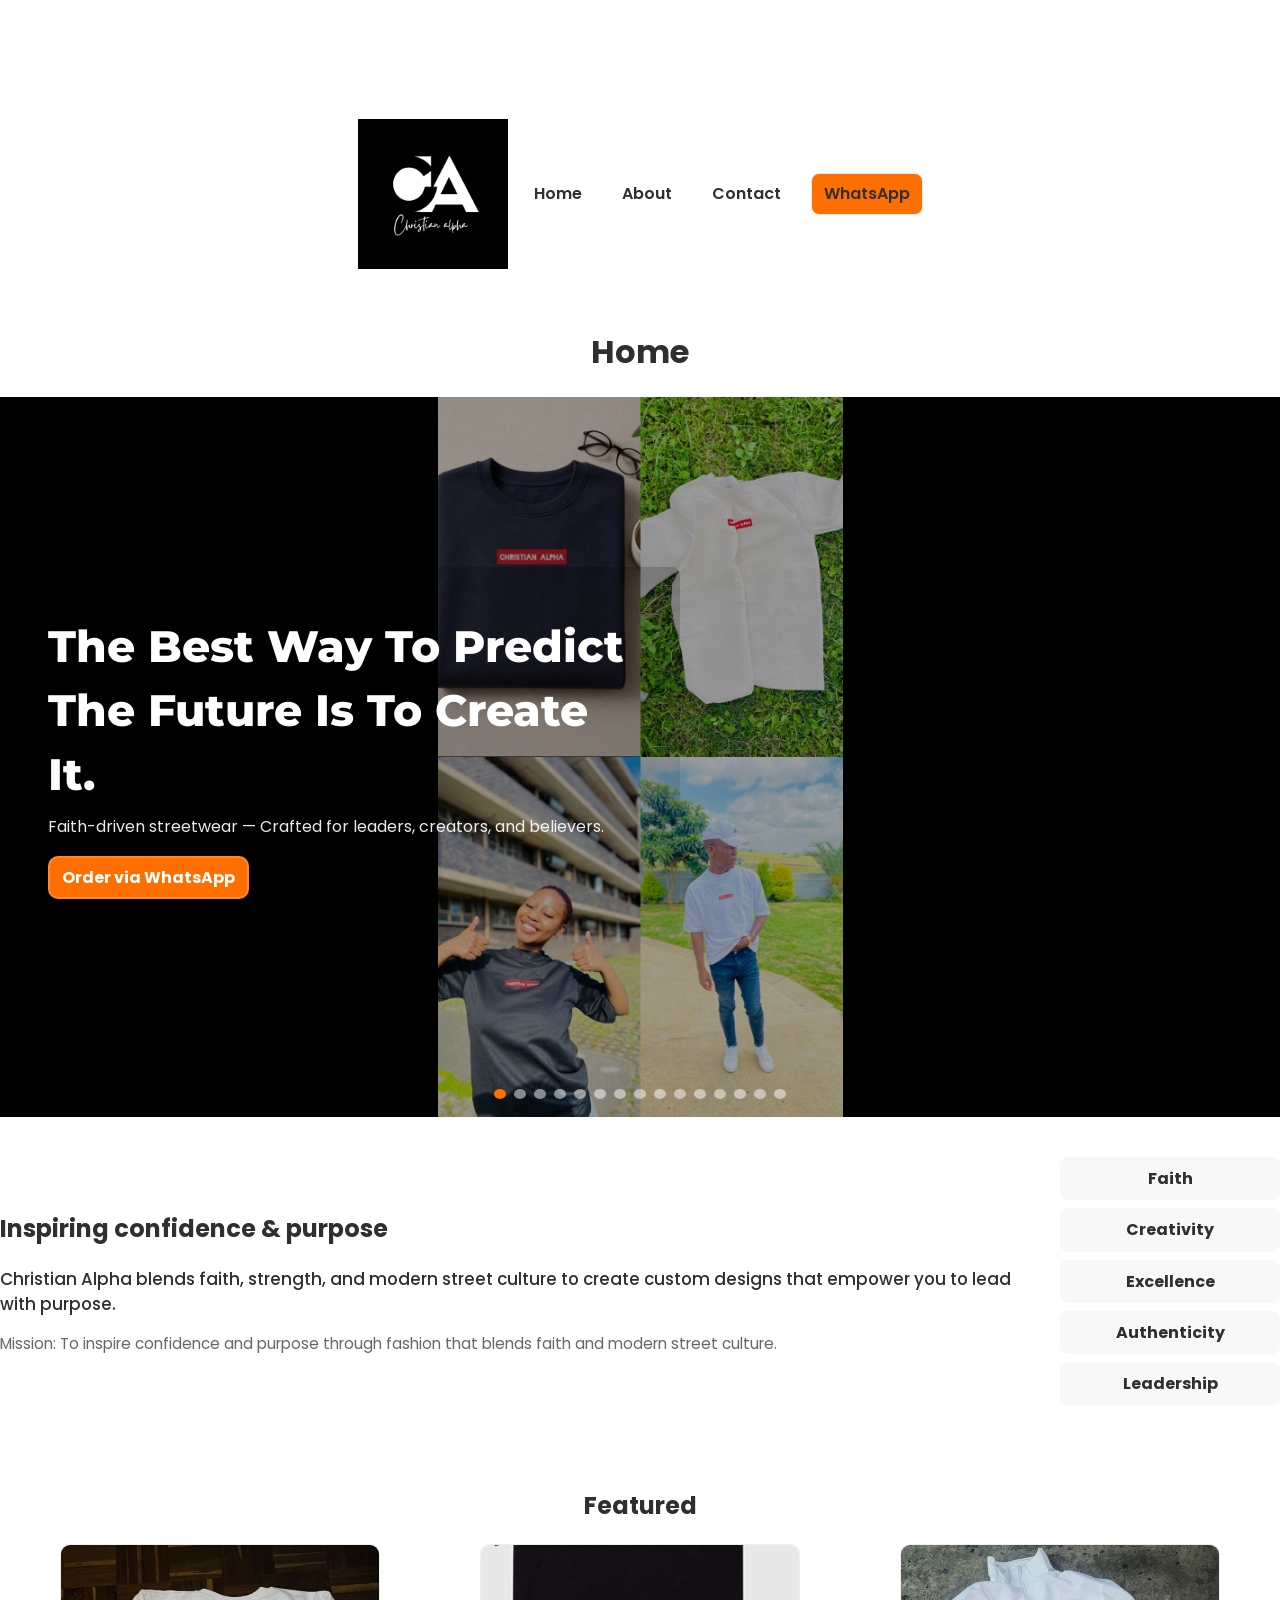
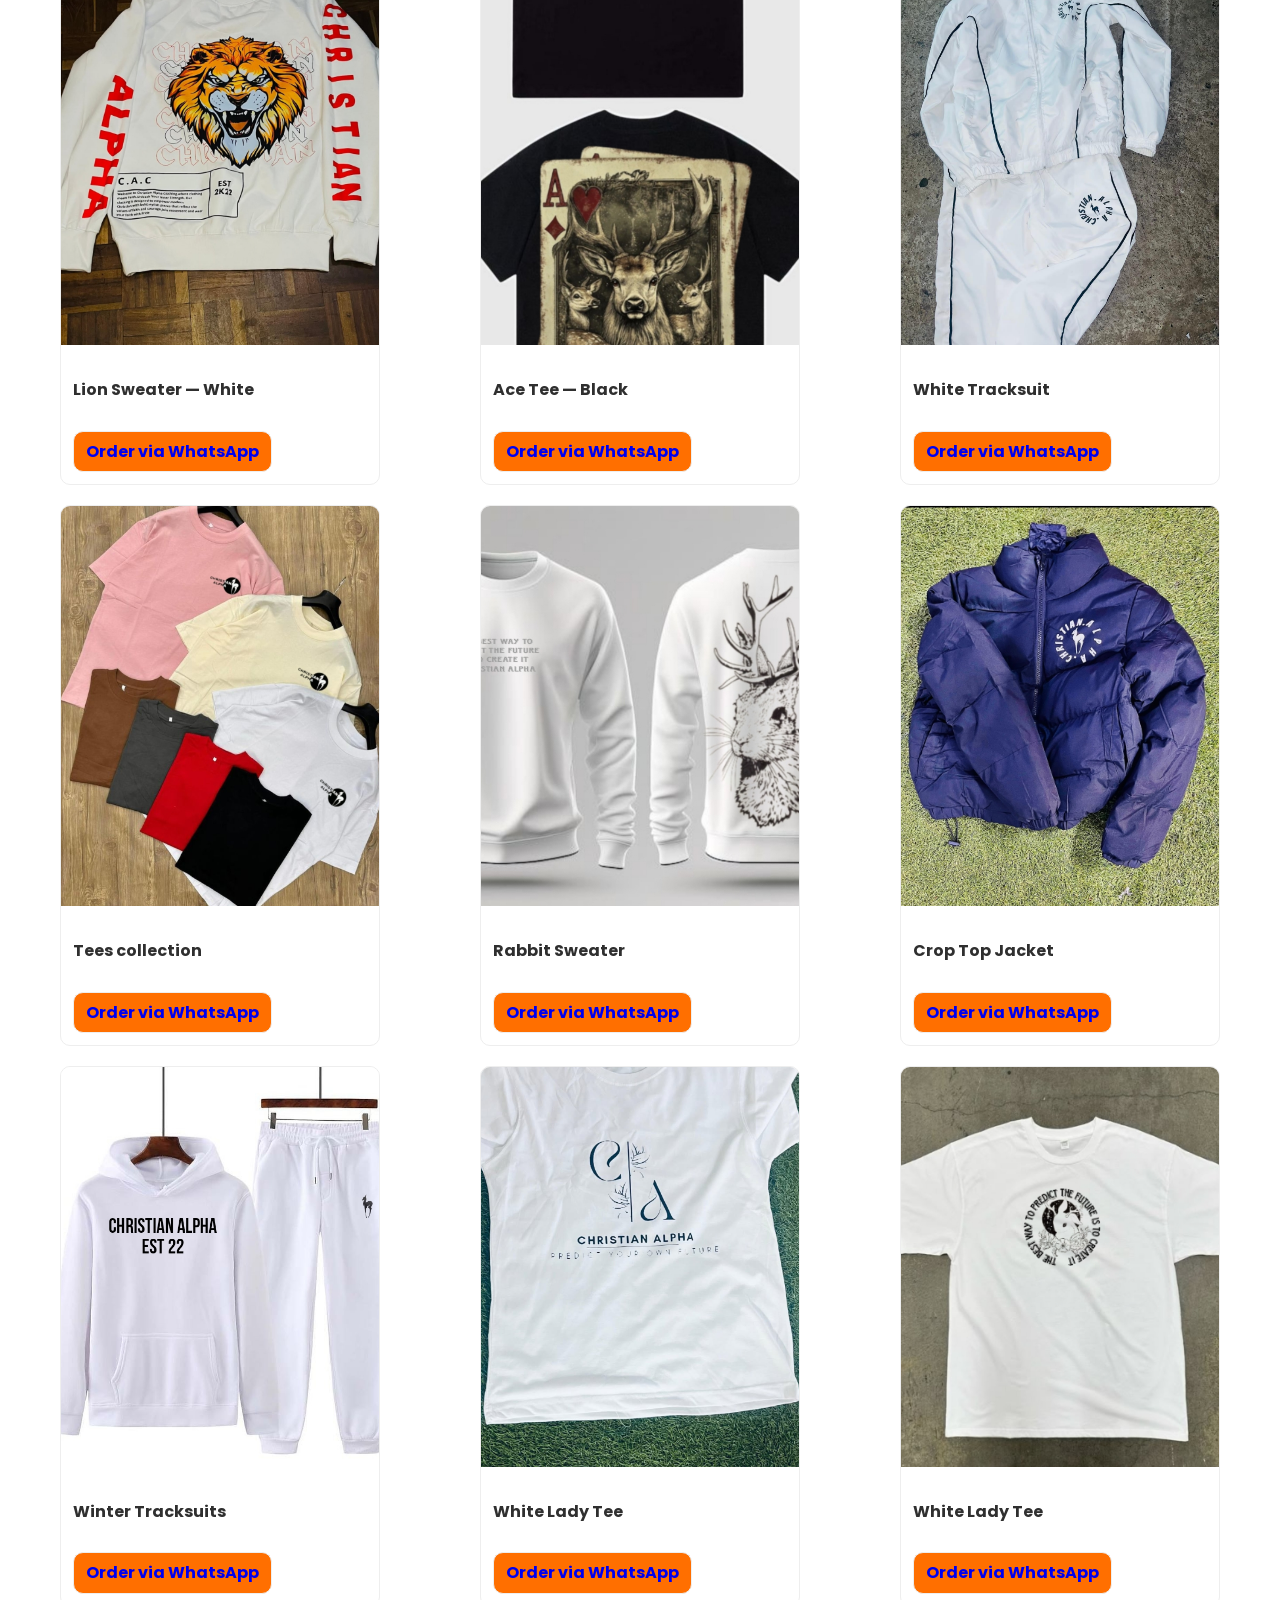
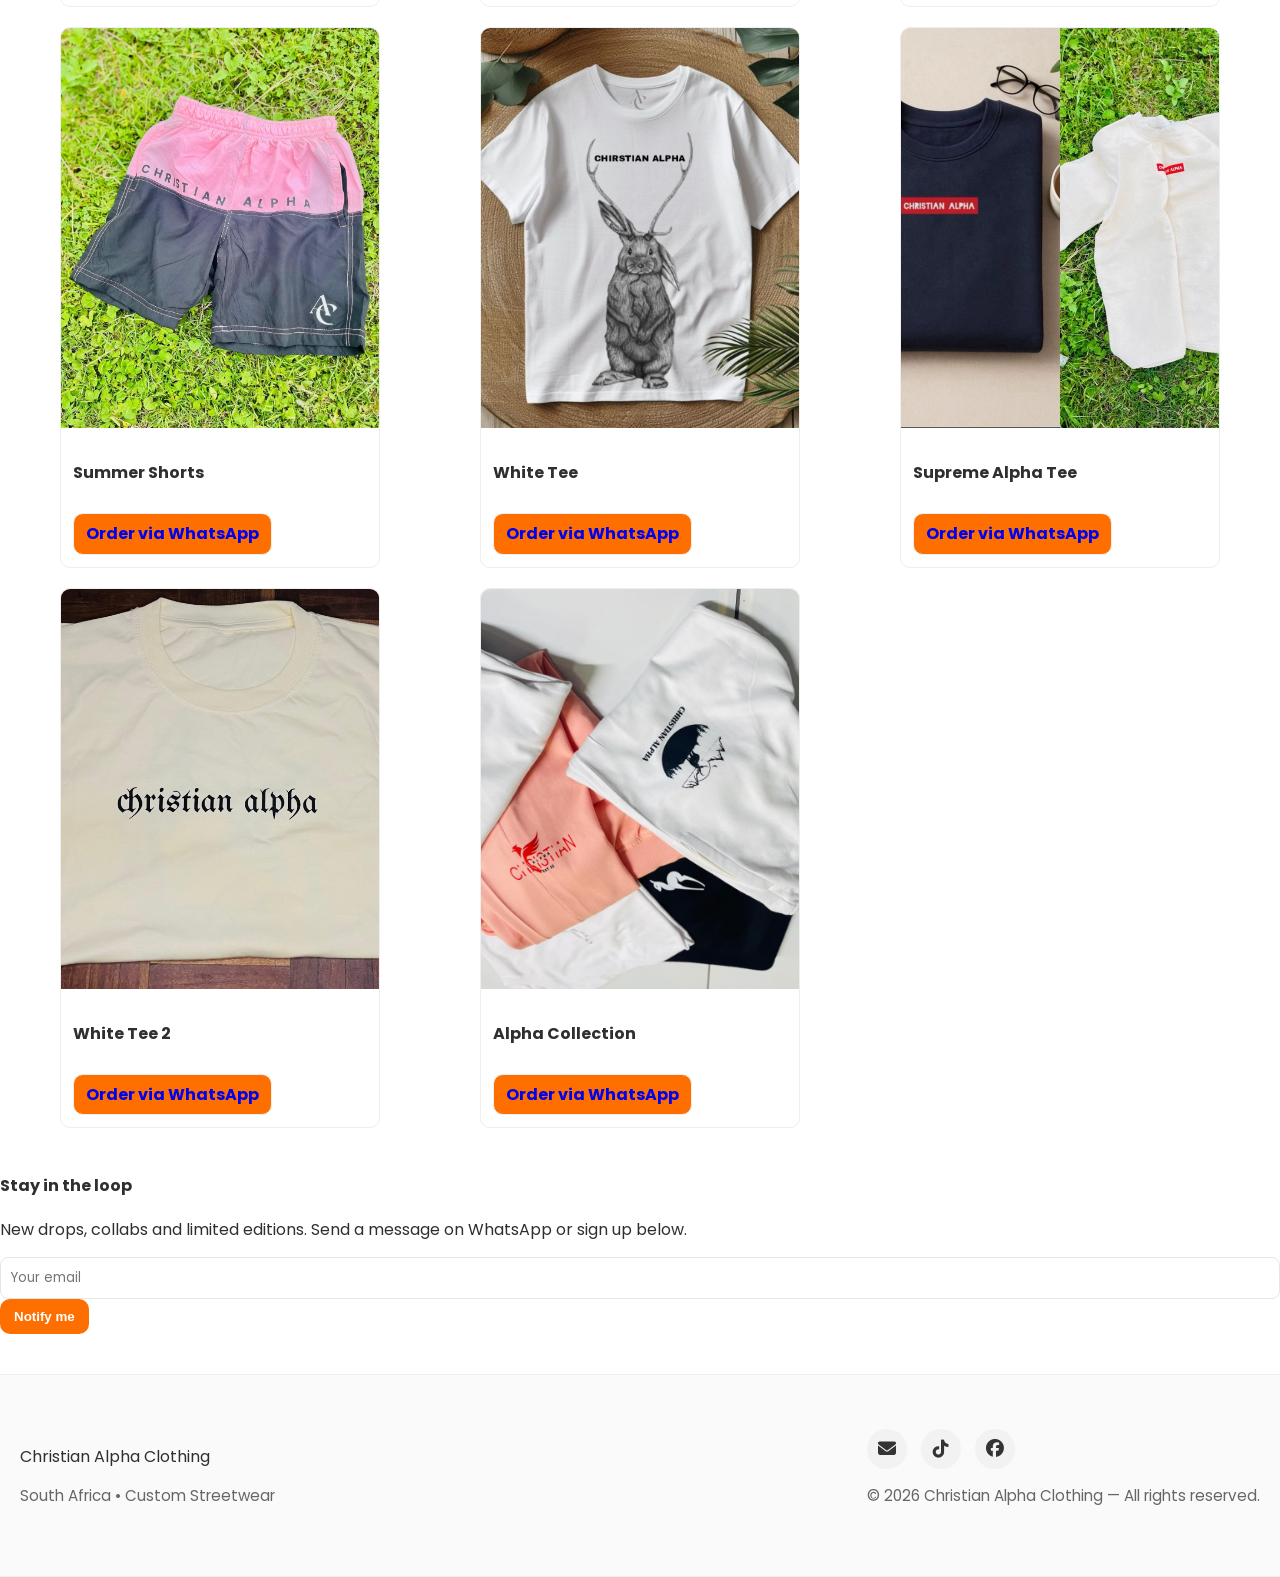
<file: index.html>
<!doctype html>
 <html lang="en">
<head>
    <meta charset="utf-8" /> <meta name="viewport" content="width=device-width,initial-scale=1" />
    <title>Christian Alpha Clothing — Wear It With Pride</title>
    <meta name="description" content="Christian Alpha — custom faith driven streetwear from South Africa. Wear it with pride." />
    <link rel="preconnect" href="https://fonts.gstatic.com" crossorigin>
    <link rel="stylesheet" href="https://cdnjs.cloudflare.com/ajax/libs/font-awesome/6.5.0/css/all.min.css">
    <link rel="icon" type="image/jpg" sizes="32x32" href="pics/b-w logo-2.png">
    <link href="https://fonts.googleapis.com/css2?family=Montserrat:wght@700;800&family=Poppins:wght@300;400;600&display=swap" rel="stylesheet">
    <link rel="stylesheet" href="css/styles.css">
</head>
<body class="bg-white text-charcoal">
<header class="site-header">
<div class="container header-inner">
<a href="index.html" class="logo" aria-label="Christian Alpha Home" aria-current="page">
 <img src="pics/b-w logo.jpg" alt="Christian Alpha — Logo black and white" width="150" height="150" loading="lazy">
</a>
<nav class="nav" role="navigation" aria-label="Main">
    <a href="index.html">Home</a>
    <a href="about.html">About</a>
    <a href="contact.html">Contact</a>
    <a style="background-color: #FF6F00;" class="btn btn-ghost" href="https://wa.me/c/27706465970" target="_blank" rel="noopener">WhatsApp</a>
</nav>
<button id="navToggle" class="nav-toggle" aria-expanded="false" aria-controls="mobileNav" aria-label="Open menu"> <span></span><span></span><span>
 </span> </button>
</div>
<!-- mobile nav -->
 <div id="mobileNav" class="mobile-nav" hidden>
    <a href="index.html">Home</a>
    <a href="about.html">About</a>
    <a href="contact.html">Contact</a>
    <a class="btn btn-ghost" href="https://wa.me/c/27706465970" target="_blank" rel="noopener">WhatsApp</a>
</div>
</header>
<main>
     <h1 style="text-align: center;">Home</h1>
<!-- HERO slideshow -->
<section class="hero">
    <div class="hero-slideshow" id="heroSlideshow" aria-roledescription="carousel">
        <div class="slide" style="background-image:url('people/hero-1.jpg')" aria-hidden="false">
        <div class="hero-content-container"> <h1 class="hero-title">The Best Way To Predict The Future Is To Create It.</h1>
        <p class="hero-sub">Faith-driven streetwear — Crafted for leaders, creators, and believers.</p>
    <div class="hero-ctas">
        <a class="btn btn-outline" href="https://wa.me/c/27706465970" target="_blank" rel="noopener">Order via WhatsApp</a>
    </div>
        </div>
        </div>
 <div class="slide" style="background-image:url('people/hero-2.jpg')" aria-hidden="false">
    <div class="hero-content-container">
        <h1 class="hero-title">Wear It With Pride.</h1>
        <p class="hero-sub">Bold designs. Subtle faith. Premium streetwear.</p>
    <div class="hero-ctas">
        <a class="btn btn-outline" href="https://wa.me/c/27706465970" target="_blank" rel="noopener">Order via WhatsApp</a>
    </div>
    </div>
</div>
<div class="slide" style="background-image:url('people/hero-3.jpg')" aria-hidden="true">
    <div class="hero-content-container">
        <h1 class="hero-title">Built For Leaders</h1>
        <p class="hero-sub">From hoodies to tracksuits — confidence in every stitch.</p>
    <div class="hero-ctas">
        <a class="btn btn-outline" href="https://wa.me/c/27706465970" target="_blank" rel="noopener">Order via WhatsApp</a>
    </div>
    </div>
</div>
<div class="slide" style="background-image:url('people/hero-4.jpg')" aria-hidden="true">
    <div class="hero-content-container">
        <h1 class="hero-title">Faith Over Fear</h1>
        <p class="hero-sub">Streetwear that represents strength, belief and purpose.</p>
    <div class="hero-ctas">
        <a class="btn btn-outline" href="https://wa.me/c/27706465970" target="_blank" rel="noopener">Order via WhatsApp</a>
    </div>
    </div>
</div>
<div class="slide" style="background-image:url('people/hero-5.jpg')" aria-hidden="true">
    <div class="hero-content-container">
        <h1 class="hero-title">Create Your Future</h1>
        <p class="hero-sub">Faith-driven fashion built for <strong>bold</strong> individuals.</p>
    <div class="hero-ctas">
        <a class="btn btn-outline" href="https://wa.me/c/27706465970" target="_blank" rel="noopener">Order via WhatsApp</a>
    </div>
    </div>
</div>
<div class="slide" style="background-image:url('people/hero-6.jpg')" aria-hidden="true">
    <div class="hero-content-container">
        <h1 class="hero-title">Faith. Strength. Style</h1>
        <p class="hero-sub">Streetwear inspired by belief and bold living.</p>
    <div class="hero-ctas">
        <a class="btn btn-outline" href="https://wa.me/c/27706465970" target="_blank" rel="noopener">Order via WhatsApp</a>
    </div>
    </div>
</div>
<div class="slide" style="background-image:url('people/hero-7.jpg')" aria-hidden="true">
    <div class="hero-content-container">
        <h1 class="hero-title">Alpha Mindset</h1>
        <p class="hero-sub">Confidence stitched into <i>every</i> design.</p>
    <div class="hero-ctas">
        <a class="btn btn-outline" href="https://wa.me/c/27706465970" target="_blank" rel="noopener">Order via WhatsApp</a>
    </div>
    </div>
</div>
<div class="slide" style="background-image:url('people/hero-8.jpg')" aria-hidden="true">
    <div class="hero-content-container">
        <h1 class="hero-title">Streetwear With Purpose</h1>
        <p class="hero-sub">Stand strong. Clothing that represents strength and identity.</p>
    <div class="hero-ctas">
        <a class="btn btn-outline" href="https://wa.me/c/27706465970" target="_blank" rel="noopener">Order via WhatsApp</a>
    </div>
    </div>
</div>
<div class="slide" style="background-image:url('people/hero-9.jpg')" aria-hidden="true">
    <div class="hero-content-container">
        <h1 class="hero-title">Lead The Culture</h1>
        <p class="hero-sub">Faith-driven street style for modern leaders.</p>
    <div class="hero-ctas">
        <a class="btn btn-outline" href="https://wa.me/c/27706465970" target="_blank" rel="noopener">Order via WhatsApp</a>
    </div>
    </div>
</div>
<div class="slide" style="background-image:url('people/hero-14.jpg')" aria-hidden="true">
    <div class="hero-content-container">
        <h1 class="hero-title">Confidence Is Your Identity</h1>
        <p class="hero-sub">More than fashion - a mindset of creators and leaders.</p>
    <div class="hero-ctas">
        <a class="btn btn-outline" href="https://wa.me/c/27706465970" target="_blank" rel="noopener">Order via WhatsApp</a>
    </div>
    </div>
</div>
<div class="slide" style="background-image:url('people/hero-11.jpg')" aria-hidden="true">
    <div class="hero-content-container">
        <h1 class="hero-title">Stand Out. Stand Strong.</h1>
        <p class="hero-sub">Wear designs that reflect who you are.</p>
    <div class="hero-ctas">
        <a class="btn btn-outline" href="https://wa.me/c/27706465970" target="_blank" rel="noopener">Order via WhatsApp</a>
    </div>
    </div>
</div>
<div class="slide" style="background-image:url('people/hero-12.jpg')" aria-hidden="true">
    <div class="hero-content-container">
        <h1 class="hero-title">Bold Designs For Fearless Individuals.</h1>
        <p class="hero-sub">Designed for the next generation of leaders.</p>
    <div class="hero-ctas">
        <a class="btn btn-outline" href="https://wa.me/c/27706465970" target="_blank" rel="noopener">Order via WhatsApp</a>
    </div>
    </div>
</div>
<div class="slide" style="background-image:url('people/hero-13.jpg')" aria-hidden="true">
    <div class="hero-content-container">
        <h1 class="hero-title">Wear Your Belief</h1>
        <p class="hero-sub">Let your <i>faith</i> be seen through your <strong>style</strong>.</p>
    <div class="hero-ctas">
        <a class="btn btn-outline" href="https://wa.me/c/27706465970" target="_blank" rel="noopener">Order via WhatsApp</a>
    </div>
    </div>
</div>
<div class="slide" style="background-image:url('people/hero-15.jpg')" aria-hidden="true">
    <div class="hero-content-container">
        <h1 class="hero-title">Alpha Happiness</h1>
        <p class="hero-sub">Bringing <strong>smiles</strong> to everyone.</p>
    <div class="hero-ctas">
        <a class="btn btn-outline" href="https://wa.me/c/27706465970" target="_blank" rel="noopener">Order via WhatsApp</a>
    </div>
    </div>
</div>
<div class="slide" style="background-image:url('people/hero-16.jpg')" aria-hidden="true">
    <div class="hero-content-container">
        <h1 class="hero-title">The Alpha Identity</h1>
        <p class="hero-sub">Your true identity is only a matter of recognition.</p>
    <div class="hero-ctas">
        <a class="btn btn-outline" href="https://wa.me/c/27706465970" target="_blank" rel="noopener">Order via WhatsApp</a>
    </div>
    </div>
</div>
<div class="slide" style="background-image:url('assets/clothes.jpg')" aria-hidden="true">
    <div class="hero-content-container">
        <h1 class="hero-title">The Alpha Collection</h1>
        <p class="hero-sub">Where street culture meets purpose.</p>
    <div class="hero-ctas">
        <a class="btn btn-outline" href="https://wa.me/c/27706465970" target="_blank" rel="noopener">Order via WhatsApp</a>
    </div>
    </div>
</div>
<div class="carousel-indicators" id="carouselIndicators" role="navigation" aria-label="Hero slides">
    <button data-slide="0" aria-label="Slide 1" class="active"></button>
    <button data-slide="1" aria-label="Slide 2"></button>
    <button data-slide="2" aria-label="Slide 3"></button>
    <button data-slide="3" aria-label="Slide 4"></button>
    <button data-slide="4" aria-label="Slide 5"></button>
    <button data-slide="5" aria-label="Slide 6"></button>
    <button data-slide="6" aria-label="Slide 7"></button>
    <button data-slide="7" aria-label="Slide 8"></button>
    <button data-slide="8" aria-label="Slide 9"></button>
    <button data-slide="9" aria-label="Slide 10"></button>
    <button data-slide="10" aria-label="Slide 11"></button>
    <button data-slide="11" aria-label="Slide 12"></button>
    <button data-slide="12" aria-label="Slide 13"></button>
    <button data-slide="13" aria-label="Slide 14"></button>
    <button data-slide="14" aria-label="Slide 15"></button>
</div>
</div>
</section>
<!-- Mission + values -->
 <section class="container mission">
 <div class="mission-grid">
    <div>
        <h2>Inspiring confidence & purpose</h2>
        <p class="lead">Christian Alpha
        blends faith, strength, and modern street culture to create custom designs that empower you to lead with
        purpose.</p>
        <p class="muted">Mission: To inspire confidence and purpose through fashion that blends faith and
        modern street culture.</p>
    </div>
    <ul class="values">
        <li><strong>Faith</strong></li>
        <li><strong>Creativity</strong></li>
        <li><strong>Excellence</strong></li>
        <li><strong>Authenticity</strong></li>
        <li><strong>Leadership</strong></li>
    </ul>
</div>
</section>
<!-- Featured products -->
 <section class="container featured"> <h1 style="text-align: center;">Featured</h1>
<div class="product-grid">
<!-- product card -->
<article class="product-card" data-image="assets/prod-lion sweater-1-thumb.jpg">
    <img src="assets/prod-lion sweater-1-thumb.jpg" alt="Christian Alpha — Lion Sweater White" loading="lazy">
    <div class="product-meta"> <h4>Lion Sweater — White</h4>
    <div class="card-actions">
    <a style="background-color: #FF6F00;" class="btn btn-ghost" href="https://wa.me/c/27706465970" target="_blank" rel="noopener">Order via WhatsApp</a>
    </div>
    </div>
</article>
<article class="product-card" data-image="assets/prod-ace tee-1-thumb.jpg">
    <img src="assets/prod-ace tee-1-thumb.jpg" alt="Christian Alpha — Ace Tee Black" loading="lazy">
    <div class="product-meta"> <h4>Ace Tee — Black</h4>
    <div class="card-actions">
    <a style="background-color: #FF6F00;" class="btn btn-ghost" href="https://wa.me/c/27706465970" target="_blank" rel="noopener">Order via WhatsApp</a>
    </div>
    </div>
</article>
<article class="product-card" data-image="assets/prod-tracksuit-1-thumb.jpg">
    <img src="assets/prod-tracksuit-1-thumb.jpg" alt="Christian Alpha — White Tracksuit" loading="lazy">
    <div class="product-meta"> <h4>White Tracksuit</h4>
    <div class="card-actions">
    <a style="background-color: #FF6F00;" class="btn btn-ghost" href="https://wa.me/c/27706465970" target="_blank" rel="noopener">Order via WhatsApp</a>
    </div>
    </div>
</article>
<article class="product-card" data-image="assets/prod-tees-1-thumb.jpg">
    <img src="assets/prod-tees-1-thumb.jpg" alt="Christian Alpha — Tees Collection" loading="lazy">
    <div class="product-meta"> <h4>Tees collection</h4>
    <div class="card-actions">
    <a style="background-color: #FF6F00;" class="btn btn-ghost" href="https://wa.me/c/27706465970" target="_blank" rel="noopener">Order via WhatsApp</a>
    </div>
    </div>
</article>
<article class="product-card" data-image="assets/prod- rabbit sweater-1-thumb.jpg">
    <img src="assets/prod- rabbit sweater-1-thumb.jpg" alt="Christian Alpha — Rabbit Sweater" loading="lazy">
    <div class="product-meta"> <h4>Rabbit Sweater</h4>
    <div class="card-actions">
    <a style="background-color: #FF6F00;" class="btn btn-ghost" href="https://wa.me/c/27706465970" target="_blank" rel="noopener">Order via WhatsApp</a>
    </div>
    </div>
</article>
<article class="product-card" data-image="assets/prod-crop top-1-thumb.jpg">
    <img src="assets/prod-crop top-1-thumb.jpg" alt="Christian Alpha — Lady's Crop Top" loading="lazy">
    <div class="product-meta"> <h4>Crop Top Jacket</h4>
    <div class="card-actions">
    <a style="background-color: #FF6F00;" class="btn btn-ghost" href="https://wa.me/c/27706465970" target="_blank" rel="noopener">Order via WhatsApp</a>
    </div>
    </div>
</article>
<article class="product-card" data-image="assets/prod-winter tracksuits-1-thumb.jpg">
    <img src="assets/prod-winter tracksuits-1-thumb.jpg" alt="Christian Alpha — Winter Tracksuits" loading="lazy">
    <div class="product-meta"> <h4>Winter Tracksuits</h4>
    <div class="card-actions">
    <a style="background-color: #FF6F00;" class="btn btn-ghost" href="https://wa.me/c/27706465970" target="_blank" rel="noopener">Order via WhatsApp</a>
    </div>
    </div>
</article>
<article class="product-card" data-image="assets/prod-lady tee-1-thumb.jpg">
    <img src="assets/prod-lady tee-1-thumb.jpg" alt="Christian Alpha — White Lady Tee" loading="lazy">
    <div class="product-meta"> <h4>White Lady Tee</h4>
    <div class="card-actions">
    <a style="background-color: #FF6F00;" class="btn btn-ghost" href="https://wa.me/c/27706465970" target="_blank" rel="noopener">Order via WhatsApp</a>
    </div>
    </div>
</article>
<article class="product-card" data-image="assets/prod-lady tee-2-thumb.jpg">
    <img src="assets/prod-lady tee-2-thumb.jpg" alt="Christian Alpha — White Lady Tee" loading="lazy">
    <div class="product-meta"> <h4>White Lady Tee</h4>
    <div class="card-actions">
    <a style="background-color: #FF6F00;" class="btn btn-ghost" href="https://wa.me/c/27706465970" target="_blank" rel="noopener">Order via WhatsApp</a>
    </div>
    </div>
</article>
<article class="product-card" data-image="assets/prod-short-1-thumb.jpg">
    <img src="assets/prod-short-1-thumb.jpg" alt="Christian Alpha — Summer Shorts" loading="lazy">
    <div class="product-meta"> <h4>Summer Shorts</h4>
    <div class="card-actions">
    <a style="background-color: #FF6F00;" class="btn btn-ghost" href="https://wa.me/c/27706465970" target="_blank" rel="noopener">Order via WhatsApp</a>
    </div>
    </div>
</article>
<article class="product-card" data-image="assets/prod-rabbit tee-1-thumb.jpg">
    <img src="assets/prod-rabbit tee-1-thumb.jpg" alt="Christian Alpha — White Tee" loading="lazy">
    <div class="product-meta"> <h4>White Tee</h4>
    <div class="card-actions">
    <a style="background-color: #FF6F00;" class="btn btn-ghost" href="https://wa.me/c/27706465970" target="_blank" rel="noopener">Order via WhatsApp</a>
    </div>
    </div>
</article>
<article class="product-card" data-image="assets/prod-supreme tee-1-thumb.jpg">
    <img src="assets/prod-supreme tee-1-thumb.jpg" alt="Christian Alpha — Supreme Alpha Tee" loading="lazy">
    <div class="product-meta"> <h4>Supreme Alpha Tee</h4>
    <div class="card-actions">
    <a style="background-color: #FF6F00;" class="btn btn-ghost" href="https://wa.me/c/27706465970" target="_blank" rel="noopener">Order via WhatsApp</a>
    </div>
    </div>
</article>
<article class="product-card" data-image="assets/prod-tee-2-thumb.jpg">
    <img src="assets/prod-tee-2-thumb.jpg" alt="Christian Alpha — White Tee 2" loading="lazy">
    <div class="product-meta"> <h4>White Tee 2</h4>
    <div class="card-actions">
    <a style="background-color: #FF6F00;" class="btn btn-ghost" href="https://wa.me/c/27706465970" target="_blank" rel="noopener">Order via WhatsApp</a>
    </div>
    </div>
</article>
<article class="product-card" data-image="assets/clothes.jpg">
    <img src="assets/clothes.jpg" alt="Christian Alpha — Collection" loading="lazy">
    <div class="product-meta"> <h4>Alpha Collection</h4>
    <div class="card-actions">
    <a style="background-color: #FF6F00;" class="btn btn-ghost" href="https://wa.me/c/27706465970" target="_blank" rel="noopener">Order via WhatsApp</a>
    </div>
    </div>
</article>
</div>
</section>
<!-- newsletter / follow -->
<section class="container-follow">
    <div class="follow-inner">
        <div> <h4>Stay in the loop</h4>
            <p>New drops, collabs and limited editions. Send a message on WhatsApp or sign up below.</p>
        </div>
        <form class="newsletter" action="mailto:christianalphaclothing@gmail.com" onsubmit="event.preventDefault(); alert('Thanks — we will be in touch!')">
        <input aria-label="Email" type="email" placeholder="Your email" required>
        <button class="btn btn-primary">Notify me</button>
    </form>
 </div>
</section>
</main>
<footer class="site-footer">
<div class="container footer-inner">
    <div class="footer-left">
        <p class="brand">Christian Alpha Clothing</p>
        <p class="muted">South Africa • Custom Streetwear</p>
    </div>
    <div class="footer-right">
        <div class="socials">
            <a href="mailto:christianalphaclothing@gmail.com" aria-label="Email"><i class="fa-solid fa-envelope"></i></a>
            <a href="https://www.tiktok.com/@christian.alpha5" aria-label="TikTok"><i class="fa-brands fa-tiktok"></i></a>
            <a href="https://www.facebook.com/profile.php?id=100092480686720" aria-label="Facebook"><i class="fa-brands fa-facebook"></i></a>
        </div>
            <p class="muted">© <span id="year"></span> Christian Alpha Clothing — All rights reserved.</p>
    </div>
</footer>
<script src="js/script.js"></script>
</body>
</html>
</file>
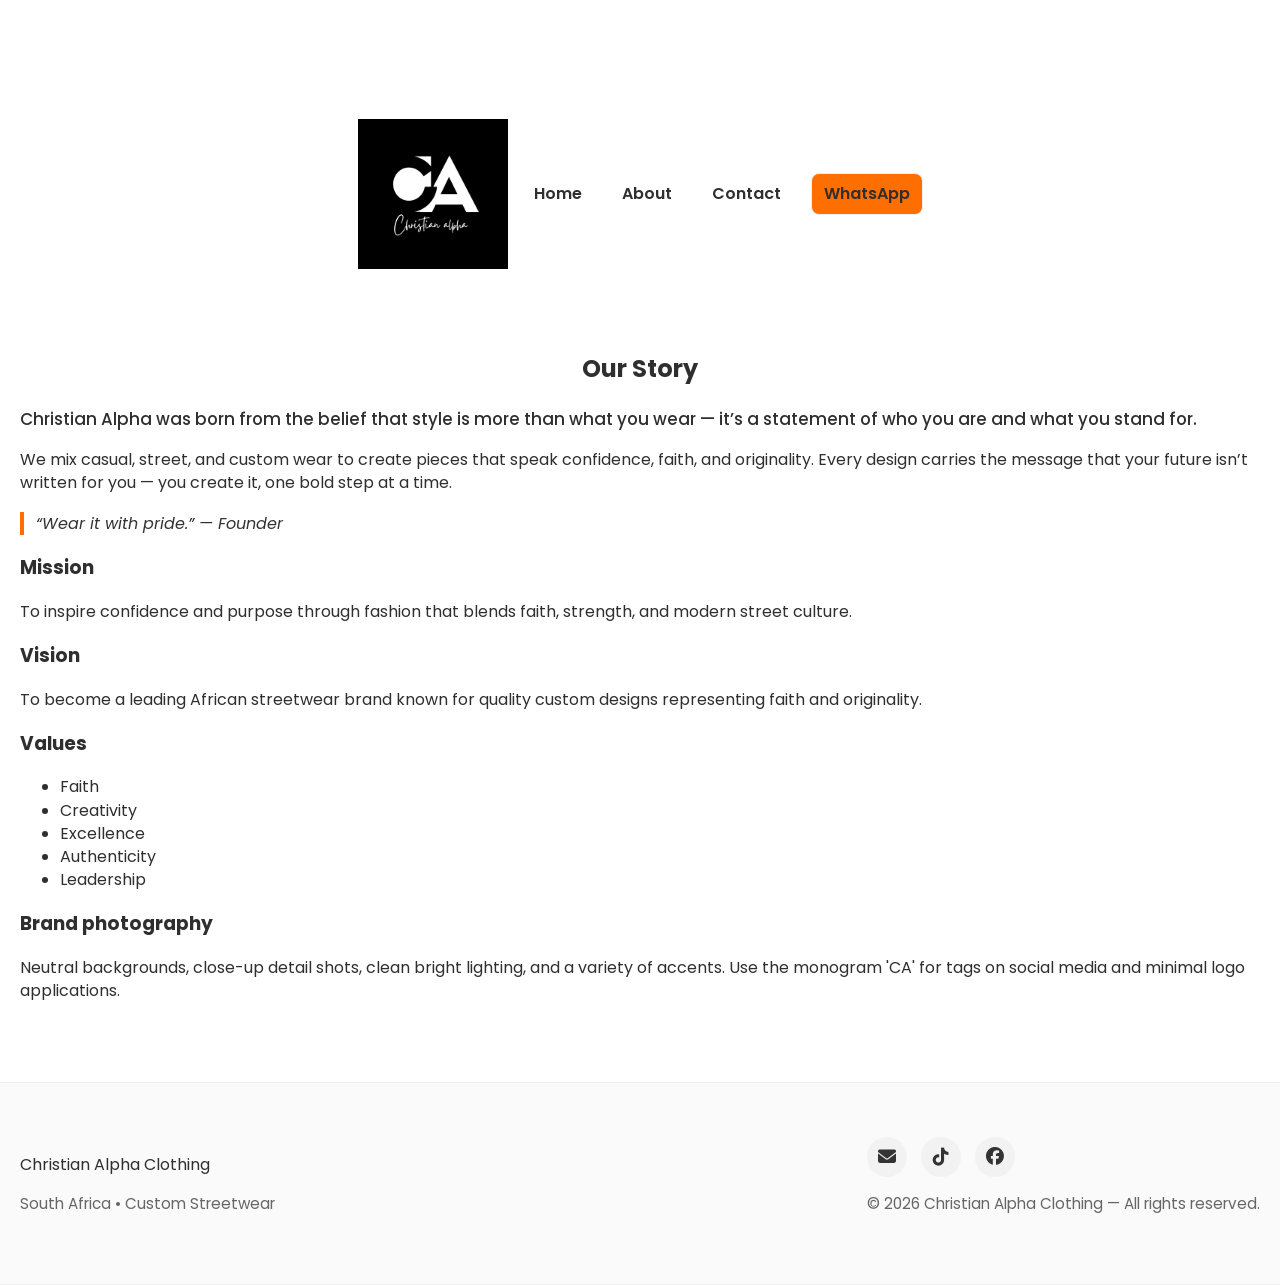
<file: about.html>
<!doctype html>
<html lang="en">
<head>
    <meta charset="utf-8" />
    <meta name="viewport" content="width=device-width,initial-scale=1" />
<title>About — Christian Alpha Clothing</title>
<link rel="stylesheet" href="https://cdnjs.cloudflare.com/ajax/libs/font-awesome/6.5.0/css/all.min.css">
<link rel="icon" type="image/png" sizes="32x32" href="pics/b-w logo-2.png">
<link href="https://fonts.googleapis.com/css2?family=Montserrat:wght@700;800&family=Poppins:wght@300;400;600&display=swap" rel="stylesheet">
<link rel="stylesheet" href="css/styles.css">
</head>
<body class="bg-white text-charcoal">
    <header class="site-header">
        <div class="container header-inner">
            <a href="index.html" class="logo" aria-label="Christian Alpha Home">
                <img src="pics/b-w logo.jpg" alt="Christian Alpha — Logo black and white" width="150" height="150" loading="lazy">
            </a>
            <nav class="nav" role="navigation" aria-label="Main">
                <a href="index.html">Home</a>
                <a href="about.html" aria-current="page">About</a>
                <a href="contact.html">Contact</a>
                <a style="background-color: #FF6F00;" class="btn btn-ghost" href="https://wa.me/c/27706465970" target="_blank" rel="noopener">WhatsApp</a>
            </nav>
            <button id="navToggle3" class="nav-toggle" aria-expanded="false" aria-controls="mobileNav" aria label="Open menu"> <span></span><span></span><span></span> </button>
        </div>
        <div id="mobileNav" class="mobile-nav" hidden>
            <a href="index.html">Home</a>
            <a href="about.html" aria-current="page">About</a>
            <a href="contact.html">Contact</a>
            <a class="btn btn-ghost" href="https://wa.me/c/27706465970" target="_blank" rel="noopener">WhatsApp</a>
        </div>
    </header>
    <main class="container about-page">
        <section class="brand-story">
            <h1 style="text-align: center;">Our Story</h1>
            <p class="lead">Christian Alpha was born from the belief that style is more than what you wear — it’s a statement of
            who you are and what you stand for.</p>
            <p>We mix casual, street, and custom wear to create pieces that speak
             confidence, faith, and originality. Every design carries the message that your future isn’t written for you — you create it, one bold step at a time.</p>
            <blockquote class="founder-quote"> “Wear it with pride.” — Founder </blockquote>
            <div class="brand-values">
                <h3>Mission</h3> <p>To inspire confidence and purpose through fashion that blends faith, strength, and modern street culture.</p>
                <h3>Vision</h3> <p>To become a leading African streetwear brand known for quality custom designs representing faith and originality.</p>
                <h3>Values</h3> <ul> <li>Faith</li> <li>Creativity</li> <li>Excellence</li> <li>Authenticity</li> <li>Leadership</li> </ul>
            </div>
        </section>
        <section class="photography-guidelines">
            <h3>Brand photography</h3> <p>Neutral backgrounds, close-up detail shots, clean bright lighting, and a variety of accents. Use the monogram
                'CA' for tags on social media and minimal logo applications.</p>
        </section>
    </main>
<footer class="site-footer">
<div class="container footer-inner">
    <div class="footer left">
        <p class="brand">Christian Alpha Clothing</p>
        <p class="muted">South Africa • Custom Streetwear</p>
    </div>
    <div class="footer-right">
      <div class="socials">
            <a href="mailto:christianalphaclothing@gmail.com" aria-label="Email"><i class="fa-solid fa-envelope"></i></a>
            <a href="https://www.tiktok.com/@christian.alpha5" aria-label="TikTok"><i class="fa-brands fa-tiktok"></i></a>
            <a href="https://www.facebook.com/profile.php?id=100092480686720" aria-label="Facebook"><i class="fa-brands fa-facebook"></i></a>
        </div>
            <p class="muted">© <span id="year"></span> Christian Alpha Clothing — All rights reserved.</p>
    </div>
</footer>
    <script src="js/script.js"></script>
</body>
</html>
</file>
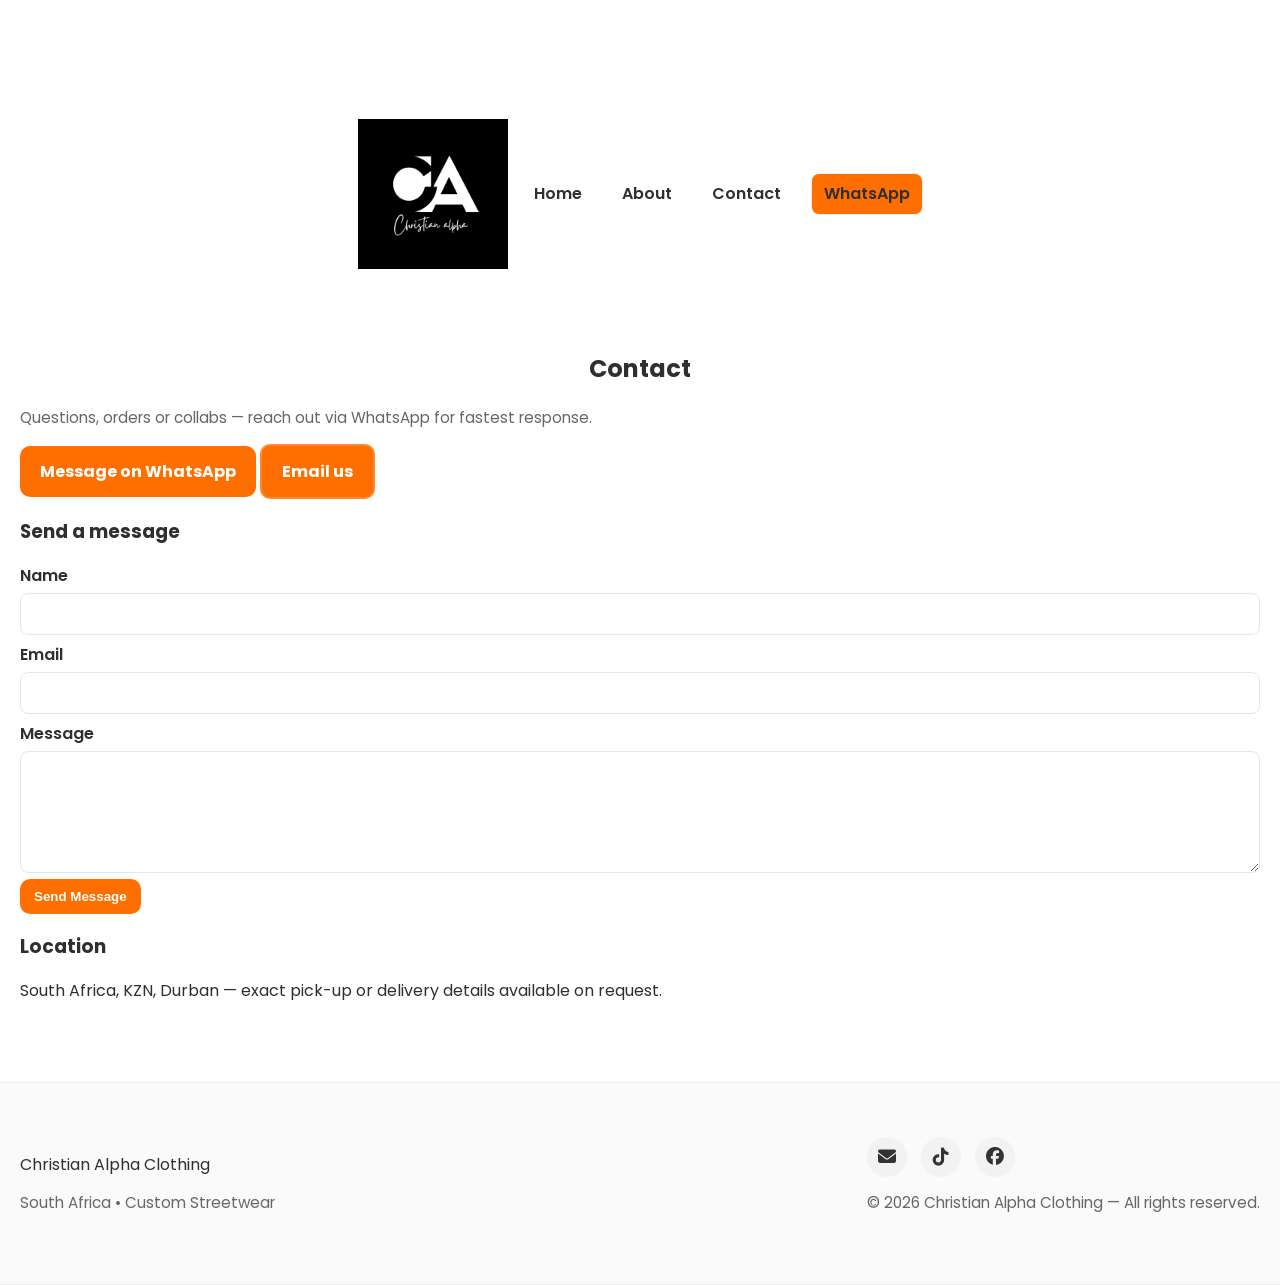
<file: contact.html>
<!doctype html>
<html lang="en">
    <head>
        <meta charset="utf-8" />
        <meta name="viewport" content="width=device-width,initial scale=1" />
        <title>Contact — Christian Alpha Clothing</title>
        <link rel="stylesheet" href="https://cdnjs.cloudflare.com/ajax/libs/font-awesome/6.5.0/css/all.min.css">
        <link rel="icon" type="image/png" sizes="32x32" href="pics/b-w logo-2.png">
        <link href="https://fonts.googleapis.com/css2?family=Montserrat:wght@700;800&family=Poppins:wght@300;400;600&display=swap" rel="stylesheet">
        <link rel="stylesheet" href="css/styles.css">
    </head>
    <body class="bg-white text-charcoal">
        <header class="site-header"> 
            <div class="container header-inner">
                <a href="index.html" class="logo" aria-label="Christian Alpha Home">
                    <img src="pics/b-w logo.jpg" alt="Christian Alpha — Logo black and white" width="150" height="150" loading="lazy">
                </a>
                <nav class="nav" role="navigation" aria-label="Main">
                    <a href="index.html">Home</a>
                    <a href="about.html">About</a>
                    <a href="contact.html" aria-current="page">Contact</a>
                    <a style="background-color: #FF6F00;" class="btn btn-ghost" href="https://wa.me/c/27706465970" target="_blank" rel="noopener">WhatsApp</a>
                </nav>
                <button id="navToggle4" class="nav-toggle" aria-expanded="false" aria-controls="mobileNav" aria-label="Open menu"> <span></span><span></span><span></span> </button>
            </div>
            <div id="mobileNav" class="mobile-nav" hidden>
                <a href="index.html">Home</a>
                <a href="about.html">About</a>
                <a href="contact.html" aria-current="page">Contact</a>
                <a class="btn btn-ghost" href="https://wa.me/c/27706465970" target="_blank" rel="noopener">WhatsApp</a>
            </div>
        </header>
        <main class="container contact-page">
            <section class="contact-intro">
                <h1 style="text-align: center;">Contact</h1>
                <p class="muted">Questions, orders or collabs — reach out via WhatsApp for fastest response.</p>
                <div class="contact-actions">
                    <a class="btn btn-primary large" href="https://wa.me/c/27706465970" target="_blank" rel="noopener">Message on WhatsApp</a>
                    <a class="btn btn-outline large" href="mailto:christianalphaclothing@gmail.com">Email us</a>
                </div>
            </section>
            <section class="contact-form">
                <h3>Send a message</h3> <form id="contactForm" onsubmit="event.preventDefault(); alert('Thanks — message sent!')">
                <label for="name">Name</label> <input id="name" type="text" required>
                <label for="email">Email</label> <input id="email" type="email" required>
                <label for="message">Message</label> <textarea id="message" rows="5" required></textarea> <button class="btn btn-primary" type="submit">Send Message</button>
            </form>
            </section>
            <section class="location">
                <h3>Location</h3> <p>South Africa, KZN, Durban — exact pick-up or delivery details available on request.</p>
            <!-- Optional: add Google Maps embed if you want -->
            </section>
        </main>
<footer class="site-footer">
<div class="container footer-inner">
    <div class="footer left">
        <p class="brand">Christian Alpha Clothing</p>
        <p class="muted">South Africa • Custom Streetwear</p>
    </div>
    <div class="footer-right">
   <div class="socials">
            <a href="mailto:christianalphaclothing@gmail.com" aria-label="Email"><i class="fa-solid fa-envelope"></i></a>
            <a href="https://www.tiktok.com/@christian.alpha5" aria-label="TikTok"><i class="fa-brands fa-tiktok"></i></a>
            <a href="https://www.facebook.com/profile.php?id=100092480686720" aria-label="Facebook"><i class="fa-brands fa-facebook"></i></a>
        </div>
            <p class="muted">© <span id="year"></span> Christian Alpha Clothing — All rights reserved.</p>
    </div>
</footer>
        <script src="js/script.js"></script>
    </body>
</html>
</file>
<file: css/styles.css>
:root{ --alpha-orange: #FF6F00;
        --deep-black: #000000;
        --pure-white: #FFFFFF;
        --ash-gray: #BEBEBE;
        --charcoal: #2F2F2F;
        --max-width: 1200px;
        --container-pad: 20px;
    }
*{box-sizing:border-box;}
html,body{
    height:100%;
    }
body{
    font-family: "Poppins", system-ui, apple-system, "Segoe UI", Roboto, "Helvetica Neue", Arial;
    color:var(--charcoal);
    margin:0;
    background:var(--pure white);
    -webkit-font-smoothing:antialiased;
    -moz-osx-font-smoothing:grayscale;
    line-height:1.45;
    padding-top: 80px;
    }

.site-header{
    position: sticky;
    width: 100%;
    left: 0;
    top: 0;
    z-index: 1000;
    background: #fff;
    background: rgba(255,255,255,0.5);
    backdrop-filter: blur(30px);
    display: flex;
    justify-content: center;
    align-items: center;
    padding: 15px 20px;
}
/* container */
 .container{
        margin:0 auto;
        padding:24px var(--container-pad);
    }
/* header */
 .site header, .site-footer{
        border-bottom:1px solid #eee;
        background:linear-gradient(0deg, rgba(255,255,255,0.96),rgba(255,255,255,0.96));
        background-color: #FF6F00;
        position:sticky;
        top:0;
        z-index:40;
    }
 .header-inner{
        display:flex;
        align-items:center;
        justify-content:space-between;
        gap:16px;
    }
.logo{
    display:flex;
    align-items:center;
    text-decoration:none;
    }
.nav{
    display:flex;
    gap:16px;
    align-items:center;
    gap: 20px;
    list-style: none;
    }
.menu-toggle{
    display: none;
    font-size: 28px;
    cursor: pointer;
}
.nav a{
    color:var(--charcoal);
    text-decoration:none;
    padding:8px 10px;
    font-weight:600;
    }
.nav a:hover{
    background-color: var(--alpha-orange);
    border-radius: 9px;
}
.nav .btn-ghost{
    border:1px solid #eee;
    padding:8px 12px;
    border-radius:8px;
    }
/* mobile nav toggle */
.nav-toggle{
    display:none;
    background:none;
    border:0;
    padding:8px;
    cursor:pointer;
    }
.nav-toggle span{
    display:block;
    width:22px;
    height:2px;
    background:var(--charcoal);
    margin:4px 0;
    border-radius:2px;
    }
/* hero */
.hero{
    position:relative;
    overflow:hidden;
    background: #000;
    }
.hero-slideshow{
    height: 80vh;
    min-height: 500px;
    position:relative;
    }
.slide::before{
    content: "";
    position: absolute;
    inset: 0;
    background: rgba(0,0,0,0.35);
}
.slide{
    position:absolute;
    inset:0;
    background-size:contain;
    background-repeat: no-repeat;
    background-position:center;
    display:flex;
    align-items:center;
    transition:opacity .6s ease;
    opacity:0;
    }
.slide[aria-hidden="false"]
    {
    opacity:1;
    }
.hero-content-container{
    background:linear-gradient(180deg, rgba(0,0,0,0.18), rgba(0,0,0,0.02));
    padding:48px;
    position: relative;
    z-index: 2;
    border-radius:8px;
    max-width:680px;
    color:var(--pure-white);
    }
.hero-title{
    font-family:Montserrat, sans-serif;
    font-size:clamp(28px,4vw,44px);
    margin:0 0 8px;
    font-weight:800;
    }
.hero-sub{
    margin:0 0 18px;
    color:rgba(255,255,255,0.92);
    font-weight:400;
    }
/* carousel indicators */
.carousel-indicators{
    position:absolute;
    left:50%;
    transform:translateX(-50%);
    bottom:18px;
    display:flex;
    gap:8px;
    }
.carousel-indicators button{
    width:10px;
    height:10px;
    border-radius:50%;
    border:0;
    background:rgba(255,255,255,0.5);
    cursor:pointer;
    }
.carousel-indicators button.active{
    background:var(--alpha-orange);
    box-shadow:0 0 6px rgba(0,0,0,0.12);
    }
/* mission and featured */
.mission{
    padding:40px 0;
    }
.mission-grid{
    display:grid;
    grid-template-columns:1fr 220px;
    gap:28px;
    align-items:center;
    }
.lead{
    font-size:1.05rem;
    font-weight:500;
    }
.values{
    list-style:none;
    padding:0;
    margin:0;
    display:flex;
    flex-direction:column;
    gap:8px;
    }
.values li{
    background:#f8f8f8;
    padding:10px;
    border-radius:8px;
    font-weight:600;
    text-align:center;
    }
.values li:hover{
    background-color: var(--alpha-orange);
}
/* product grid */
.product-grid{
    display:grid;
    grid-template-columns:repeat(auto-fit,minmax(400px,1fr));
    gap:20px;
    margin-top:20px;
    }
.product-card{
    border:1px solid #eee;
    border-radius:10px;
    overflow:hidden;
    background:#fff;
    display:flex;
    flex-direction:column;
    max-width: 320px;
    margin: auto;
    }
.product-card img{
    width:100%;
    height:400px;
    object-fit:cover;
    aspect-ratio: 1/1;
    transition: transform .3s ease;
    }
.product-card:hover{
transform:translateY(-5px);
box-shadow:0 10px 20px rgba(0,0,0,0.15);
}
.product-card:hover img{
    transition: scale(1.05);
}
.product-meta{
    padding:12px;
    display:flex;
    flex-direction:column;
    gap:8px;
    }
.price{
    font-weight:700;
    color:var(--alpha-orange);
    }
.card-actions{
    display:flex;
    gap:8px;
    align-items:center;
    }
.shop-controls{
    display: flex;
    gap: 20px;
    margin-bottom: 30px;
    flex-wrap: wrap;
}
#no-result{
    text-align: center;
    font-size: 18px;
    margin-top: 40px;
    color: #777;
    display: none;
}
/* buttons */
.btn{
    display:inline-flex;
    align-items:center;
    justify-content:center;
    padding:10px 14px;
    border-radius:10px;
    text-decoration:none;
    font-weight:700;
    }
.btn-primary{
    background:var(--alpha-orange);
    color:#fff;
    border:0;
    }
.btn-outline{
    background:transparent;
    background: var(--alpha-orange);
    border:2px solid rgba(255,255,255,0.18);
    color:#fff;
    padding:8px 12px;
    }
.btn-ghost{
    background:transparent;
    border:1px solid #eee;
    padding:8px 12px;
    background-color: #FF6F00;
    }
.btn-sm{
    padding:8px 10px;
    font-size:.9rem;
    }
.large{
    padding:14px 20px;
    }
/* footer */
.site-footer{
    border-top:1px solid #eee;
    padding:30px 0;
    background: #fafafa;
    margin-top:40px;
    }
.footer-inner{
    display:flex;
    justify-content:space-between;
    gap:20px;
    align-items:center;
    }
/* utility */
.muted{
    color:#666;
    font-size:.95rem;
    }
.founder-quote{
    border-left:4px solid var(--alpha-orange);
    padding-left:12px;
    color:#333;
    margin:18px 0;
    font-style:italic;
    }
.socials{
    display: flex;
    gap: 14px;
}
.socials a{
    display: flex;
    align-items: center;
    justify-content: center;
    width: 40px;
    height: 40px;
    border-radius: 50%;
    background: #f2f2f2;
    color: #333;
    font-size: 18px;
    transition: 0.3s;
    text-decoration: none;
}
.socials a:hover{
    background: var(--alpha-orange);
    color: white;
}
.search-section{
    display: flex;
    justify-content: center;
    margin: 30px 0;
}
.search-bar{
    width: 100%;
    max-width: 500px;
    padding: 12px 16px;
    border-radius: 30px;
    border: 1px solid #ddd;
    font-size: 16px;
    outline: none;
}
.search-bar:focus{
    border-color: var(--alpha-orange);
    box-shadow: 0 0 6px rgba(255,111,0,0.2);
}
/* forms */
input,select,textarea{
    border:1px solid #e6e6e6;
    padding:10px;
    border-radius:8px;
    width:100%;
    font-family:inherit;
    }
label{
    display:block;
    margin:8px 0 6px;
    font-weight:600;
    }
.menu-toggle span{
    height: 3px;
    width: 25px;
    background: #000;
    margin: 4px 0;
    display: block;
}
/* responsiveness */
@media (max-width:900px){
    .mission-grid{grid-template-columns:1fr;gap:18px;}
    .product-grid{grid-template-columns:repeat(2,1fr);}
    .hero-content{padding:28px;}
    .nav{display:none; position: absolute;top: 70px;left: 0;width: 100%;background: white;flex-direction: column;align-items: center;padding: 20px 0;}
    .nav a{margin: 10px 0;}
    .nav.active{display: flex;}
    .nav-toggle{display:block;}
    }
@media (max-width:520px){
    .product-grid{grid-template-columns:1fr;}
    .hero-slideshow{height:56vh;min-height:380px;}
    .hero-content{max-width:95%;}
    .menu-toggle{display: block;}
    .nav{display:none; position: absolute;top: 70px;left: 0;width: 100%;background: white;flex-direction: column;align-items: center;padding: 20px 0;}
    .nav a{margin: 10px 0;}
    .nav.active{display: flex;}
    .nav-toggle{display:block;}
    }
</file>
